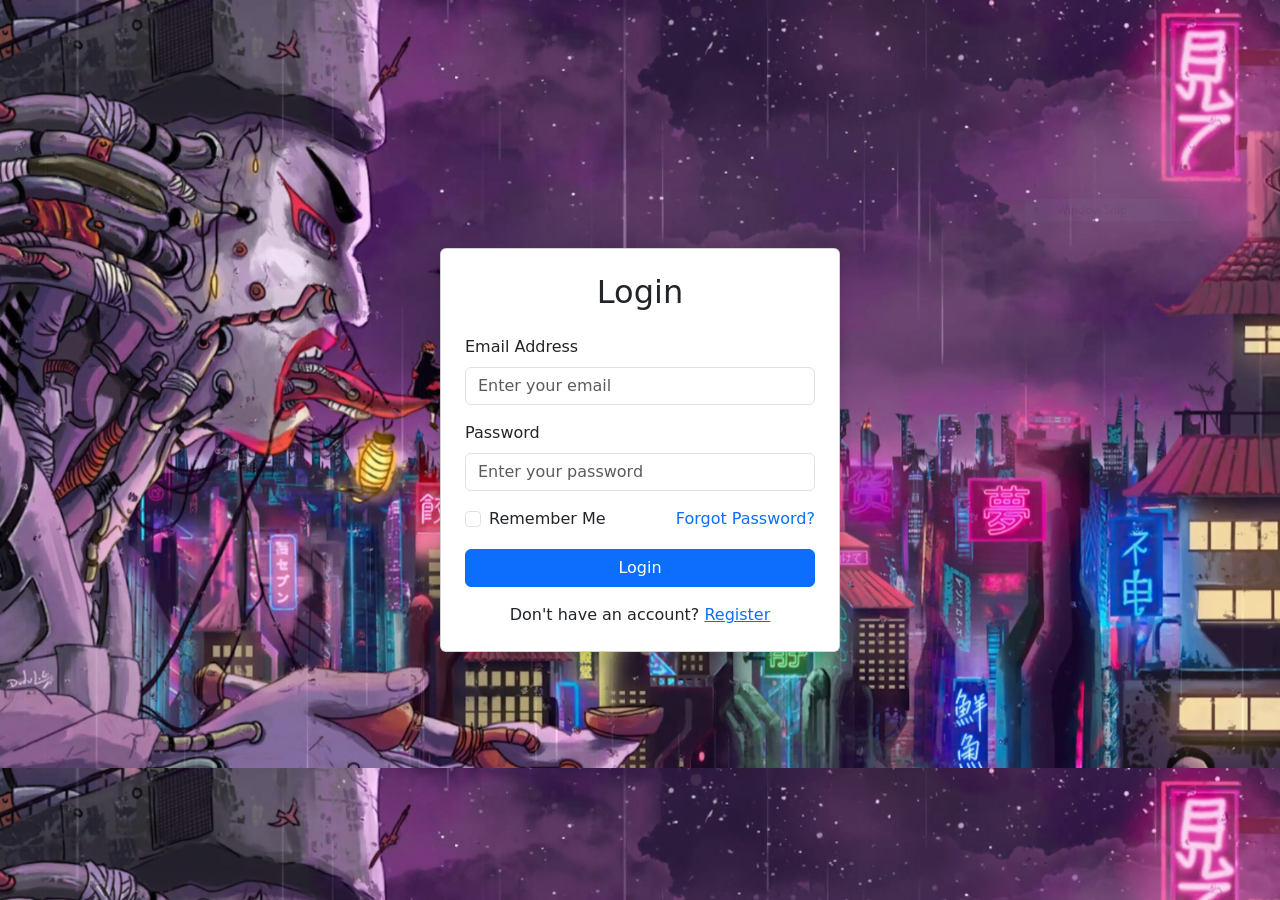
<file: login.html>
<!DOCTYPE html>
<html lang="en">
<head>
    <meta charset="UTF-8">
    <meta name="viewport" content="width=device-width, initial-scale=1.0">
    <title>Login Form</title>

    <!-- Bootstrap CSS -->
    <link href="https://cdn.jsdelivr.net/npm/bootstrap@5.3.3/dist/css/bootstrap.min.css" rel="stylesheet">
    <link rel="stylesheet" href="login.css">
</head>
<body>

    <div class="container min-vh-100 min-vw-100 d-flex justify-content-center align-items-center">

        <div class="card shadow p-4" style="width: 100%; max-width: 400px;">

            <h2 class="text-center mb-4">Login</h2>

            <form>

                <!-- Email -->
                <div class="mb-3">
                    <label for="email" class="form-label">Email Address</label>
                    <input type="email" class="form-control" id="email"
                        placeholder="Enter your email" required>
                </div>

                <!-- Password -->
                <div class="mb-3">
                    <label for="password" class="form-label">Password</label>
                    <input type="password" class="form-control" id="password"
                        placeholder="Enter your password" required>
                </div>

                <!-- Remember & Forgot Password -->
                <div class="d-flex justify-content-between mb-3">

                    <div class="form-check">
                        <input class="form-check-input" type="checkbox" id="remember">
                        <label class="form-check-label" for="remember">
                            Remember Me
                        </label>
                    </div>

                    <a href="#" class="text-decoration-none">Forgot Password?</a>

                </div>

                <!-- Login Button -->
                <button type="submit" class="btn btn-primary w-100">
                    Login
                </button>

                <p class="text-center mt-3 mb-0">
                    Don't have an account?
                    <a href="#">Register</a>
                </p>

            </form>

        </div>

    </div>

</body>
</html>
</file>
<file: login.css>
.container{
    /* background-color: red; */
    background-image: 
    url("./bac.PNG");
}
</file>
